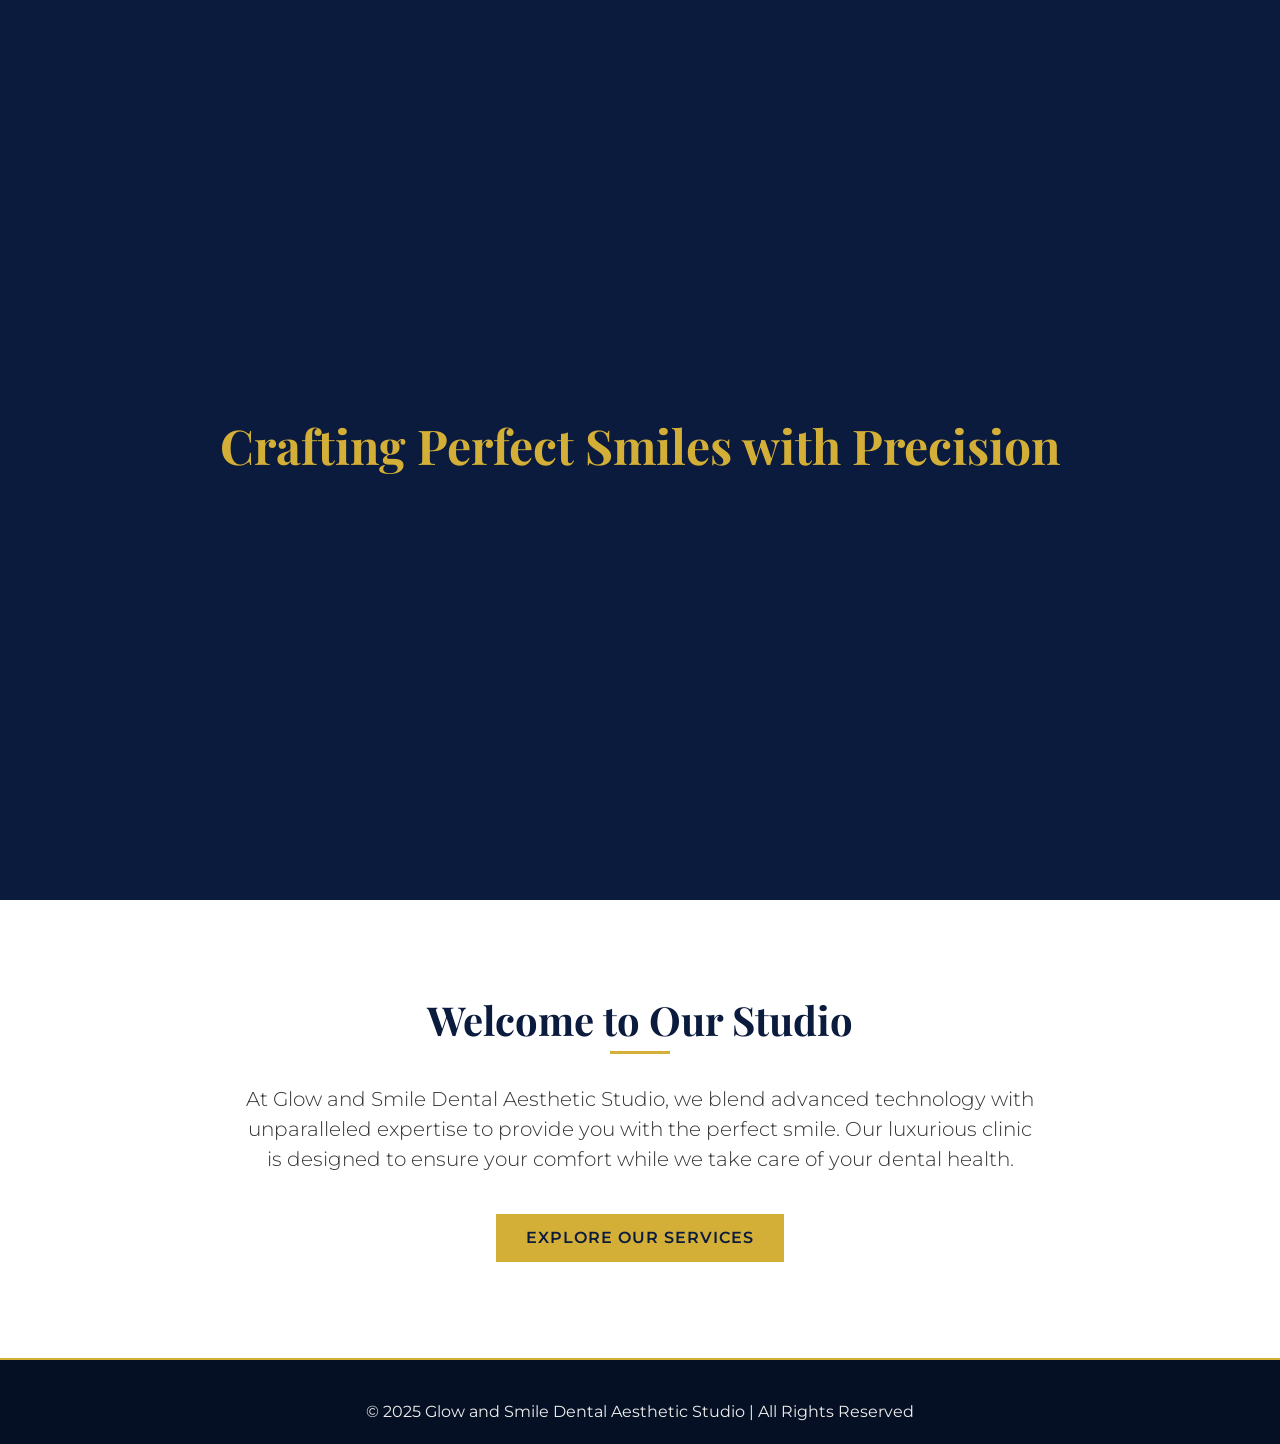
<file: index.html>
<!DOCTYPE html>
<html lang="en">
<head>
    <meta charset="UTF-8">
    <title>Glow and Smile Dental Aesthetic Studio</title>
    <meta name="viewport" content="width=device-width, initial-scale=1">
    <meta name="description" content="Glow and Smile Dental Aesthetic Studio offers premium dental care, fixed braces, implants, and aesthetic dentistry in Rawalpindi. Book your appointment today!">
    <meta name="keywords" content="dental clinic, dentist, aesthetic dentistry, Rawalpindi, braces, implants, teeth whitening">
    <meta name="author" content="Glow and Smile Dental Aesthetic Studio">

    <!-- Bootstrap CSS -->
    <link href="https://cdn.jsdelivr.net/npm/bootstrap@5.3.2/dist/css/bootstrap.min.css" rel="stylesheet">
    
    <!-- AOS Animation CSS -->
    <link href="https://unpkg.com/aos@2.3.1/dist/aos.css" rel="stylesheet">

    <!-- Font Awesome -->
    <link rel="stylesheet" href="https://cdnjs.cloudflare.com/ajax/libs/font-awesome/6.5.0/css/all.min.css">

    <!-- Custom CSS -->
    <link rel="stylesheet" href="style.css">
</head>
<body>

<!-- SPLASH SCREEN -->
<div id="splash-screen">
    <h1>Crafting Perfect Smiles with Precision</h1>
</div>

<!-- SOCIAL MEDIA BUTTONS -->
<div class="social-buttons">
    <a href="https://wa.me/923312102003" target="_blank" class="social whatsapp-btn">
        <i class="fab fa-whatsapp"></i>
    </a>
    <a href="https://www.instagram.com/glow_and_smile_dentalstudio?igsh=MWY2aHJiZ20xcnczOA==" target="_blank" class="social instagram-btn">
        <i class="fab fa-instagram"></i>
    </a>
</div>

<!-- NAVBAR -->
<nav class="navbar navbar-expand-lg fixed-top">
    <div class="container">
        <a class="navbar-brand" href="index.html">Glow & Smile</a>
        <button class="navbar-toggler navbar-dark" type="button" data-bs-toggle="collapse" data-bs-target="#navMenu">
            <span class="navbar-toggler-icon"></span>
        </button>
        <div class="collapse navbar-collapse" id="navMenu">
           <ul class="navbar-nav ms-auto">
                <li class="nav-item"><a class="nav-link active" href="index.html">Home</a></li>
                <li class="nav-item"><a class="nav-link" href="treatments.html">Treatments</a></li>
                <li class="nav-item"><a class="nav-link" href="doctors.html">Our Team</a></li>
                <li class="nav-item"><a class="nav-link" href="appointment.html">Appointment</a></li>
            </ul>
        </div>
    </div>
</nav>

<!-- HERO SECTION -->
<section id="home" class="hero">
    <div class="container" data-aos="fade-up" data-aos-duration="1500" data-aos-delay="2000">
        <h1>Professional <span>Dental Care</span></h1>
        <p>Experience the pinnacle of aesthetic dentistry. Your smile is our priority.</p>
        <a href="appointment.html" class="btn btn-gold mt-3">Book Appointment</a>
    </div>
</section>

<!-- BRIEF INTRO SECTION -->
<section class="py-5" style="background-color: var(--white);">
    <div class="container py-5 text-center" data-aos="fade-up" data-aos-duration="1000">
        <h2 class="section-title">Welcome to Our Studio</h2>
        <p class="lead mt-4 mx-auto" style="max-width: 800px;">
            At Glow and Smile Dental Aesthetic Studio, we blend advanced technology with unparalleled expertise to provide you with the perfect smile. Our luxurious clinic is designed to ensure your comfort while we take care of your dental health.
        </p>
        <a href="treatments.html" class="btn btn-solid-gold mt-4">Explore Our Services</a>
    </div>
</section>

<!-- FOOTER -->
<footer class="text-center">
    <div class="container">
        <p class="mb-0">&copy; 2025 Glow and Smile Dental Aesthetic Studio | All Rights Reserved</p>
    </div>
</footer>

<!-- Bootstrap JS -->
<script src="https://cdn.jsdelivr.net/npm/bootstrap@5.3.2/dist/js/bootstrap.bundle.min.js"></script>

<!-- AOS Animation JS -->
<script src="https://unpkg.com/aos@2.3.1/dist/aos.js"></script>

<!-- Custom JS -->
<script src="script.js"></script>

</body>
</html>
</file>
<file: style.css>
@import url('https://fonts.googleapis.com/css2?family=Montserrat:wght@300;400;600;700&family=Playfair+Display:ital,wght@0,400;0,600;0,700;1,400&display=swap');

/* ===== Variables (Theme) ===== */
:root {
    --primary-color: #0B1B3D; /* Midnight Blue */
    --secondary-color: #D4AF37; /* Champagne Gold */
    --accent-color: #E5C158;
    --dark-bg: #061024;
    --light-bg: #F8F9FA;
    --white: #FFFFFF;
    --text-dark: #333333;
    --text-light: #EEEEEE;
    --font-heading: 'Playfair Display', serif;
    --font-body: 'Montserrat', sans-serif;
}

/* ===== General Settings ===== */
body {
    font-family: var(--font-body);
    background-color: var(--light-bg);
    color: var(--text-dark);
    margin: 0;
    padding: 0;
    overflow-x: hidden;
}

h1, h2, h3, h4, h5, h6 {
    font-family: var(--font-heading);
    font-weight: 700;
}

/* ===== Splash Screen ===== */
#splash-screen {
    position: fixed;
    top: 0;
    left: 0;
    width: 100vw;
    height: 100vh;
    background-color: var(--primary-color);
    z-index: 9999;
    display: flex;
    align-items: center;
    justify-content: center;
    transition: opacity 1s ease-out, visibility 1s ease-out;
}

#splash-screen h1 {
    color: var(--secondary-color);
    font-size: 3rem;
    text-align: center;
    opacity: 0;
    transform: translateY(20px);
    animation: fadeInUp 2s ease forwards;
    padding: 0 20px;
}

@keyframes fadeInUp {
    0% {
        opacity: 0;
        transform: translateY(20px);
    }
    100% {
        opacity: 1;
        transform: translateY(0);
    }
}

/* ===== Navbar (Glassmorphism) ===== */
.navbar {
    background: rgba(11, 27, 61, 0.9) !important;
    backdrop-filter: blur(10px);
    -webkit-backdrop-filter: blur(10px);
    border-bottom: 1px solid rgba(212, 175, 55, 0.2);
    transition: background 0.3s ease;
    padding: 15px 0;
}

.navbar-brand {
    font-family: var(--font-heading);
    color: var(--secondary-color) !important;
    font-size: 1.5rem;
    font-weight: 600;
}

.nav-link {
    font-family: var(--font-body);
    font-size: 0.95rem;
    text-transform: uppercase;
    letter-spacing: 1px;
    color: var(--white) !important;
    transition: color 0.3s ease;
}

.nav-link:hover, .nav-link.active {
    color: var(--secondary-color) !important;
}

/* ===== Hero Section ===== */
.hero {
    background: linear-gradient(rgba(11, 27, 61, 0.7), rgba(6, 16, 36, 0.9)),
                url('https://lh3.googleusercontent.com/p/AF1QipMBdORQIP8zrHSxRrMdH6hbLekCh9GMiMr6iml0=s1200') center/cover no-repeat;
    height: 100vh;
    display: flex;
    align-items: center;
    justify-content: center;
    text-align: center;
}

.hero h1 {
    font-size: 4rem;
    color: var(--white);
    margin-bottom: 20px;
}

.hero h1 span {
    color: var(--secondary-color);
    font-style: italic;
}

.hero p {
    font-size: 1.2rem;
    color: var(--text-light);
    margin-bottom: 40px;
    letter-spacing: 2px;
}

/* ===== Buttons ===== */
.btn-gold {
    background-color: transparent;
    color: var(--secondary-color);
    border: 2px solid var(--secondary-color);
    padding: 12px 30px;
    font-size: 1rem;
    text-transform: uppercase;
    letter-spacing: 1px;
    font-weight: 600;
    transition: all 0.4s ease;
    border-radius: 0;
    text-decoration: none;
    display: inline-block;
}

.btn-gold:hover {
    background-color: var(--secondary-color);
    color: var(--primary-color);
    transform: translateY(-3px);
    box-shadow: 0 10px 20px rgba(212, 175, 55, 0.3);
}

.btn-solid-gold {
    background-color: var(--secondary-color);
    color: var(--primary-color);
    border: none;
    padding: 12px 30px;
    font-size: 1rem;
    text-transform: uppercase;
    letter-spacing: 1px;
    font-weight: 600;
    transition: all 0.4s ease;
    border-radius: 0;
}

.btn-solid-gold:hover {
    background-color: var(--accent-color);
    transform: translateY(-3px);
    box-shadow: 0 10px 20px rgba(212, 175, 55, 0.4);
}


/* ===== Treatment Cards ===== */
#treatments {
    background-color: var(--light-bg);
}

.treatment-card {
    border: none;
    background: var(--white);
    border-radius: 8px;
    overflow: hidden;
    box-shadow: 0 5px 15px rgba(0,0,0,0.05);
    transition: all 0.4s cubic-bezier(0.175, 0.885, 0.32, 1.275);
    height: 100%;
}

.treatment-img {
    width: 100%;
    height: 220px;
    object-fit: cover;
    object-position: center;
    transition: transform 0.5s ease;
}

.treatment-card:hover {
    transform: translateY(-10px);
    box-shadow: 0 15px 30px rgba(0,0,0,0.15);
}

.treatment-card:hover .treatment-img {
    transform: scale(1.05);
}

.treatment-card .card-body {
    padding: 20px;
    background-color: var(--white);
    border-top: 3px solid var(--secondary-color);
}

.treatment-card h6 {
    color: var(--primary-color);
    font-size: 1.1rem;
    margin: 0;
}

/* ===== Sections General ===== */
.section-title {
    color: var(--primary-color);
    font-size: 2.5rem;
    margin-bottom: 1rem;
    position: relative;
    display: inline-block;
}

.section-title::after {
    content: '';
    position: absolute;
    bottom: -10px;
    left: 50%;
    transform: translateX(-50%);
    width: 60px;
    height: 3px;
    background-color: var(--secondary-color);
}

.dark-section {
    background-color: var(--primary-color);
    color: var(--white);
}

.dark-section .section-title {
    color: var(--secondary-color);
}

/* ===== Forms ===== */
.form-control, .form-select {
    border-radius: 0;
    border: 1px solid #ccc;
    padding: 12px;
}

.form-control:focus, .form-select:focus {
    border-color: var(--secondary-color);
    box-shadow: 0 0 0 0.2rem rgba(212, 175, 55, 0.25);
}

/* ===== Footer ===== */
footer {
    background-color: var(--dark-bg);
    color: var(--text-light);
    padding: 40px 0 20px;
    border-top: 2px solid var(--secondary-color);
}

/* ===== Social Media Floating Buttons ===== */
.social-buttons {
    position: fixed;
    right: 20px;
    bottom: 20px;
    z-index: 999;
    display: flex;
    flex-direction: column;
    gap: 12px;
}

.social {
    width: 50px;
    height: 50px;
    border-radius: 50%;
    color: #fff;
    font-size: 22px;
    display: flex;
    align-items: center;
    justify-content: center;
    text-decoration: none;
    box-shadow: 0 4px 10px rgba(0,0,0,0.3);
    transition: 0.3s;
}

.whatsapp-btn {
    background-color: #25D366;
}

.instagram-btn {
    background: radial-gradient(circle at 30% 107%, #fdf497 0%, #fdf497 5%, #fd5949 45%, #d6249f 60%, #285AEB 90%);
}

.facebook-btn {
    background-color: #1877F2;
}

.social:hover {
    transform: scale(1.1);
    color: #fff;
}

/* ===== Carousel Fixes ===== */
#clinicCarousel {
    margin-top: 70px;
}
#clinicCarousel .carousel-item img {
    height: 500px !important;
    width: 100% !important;
    object-fit: cover !important;
}

@media (max-width: 768px) {
    .hero h1 { font-size: 2.5rem; }
    #clinicCarousel .carousel-item img { height: 300px !important; }
}
</file>
